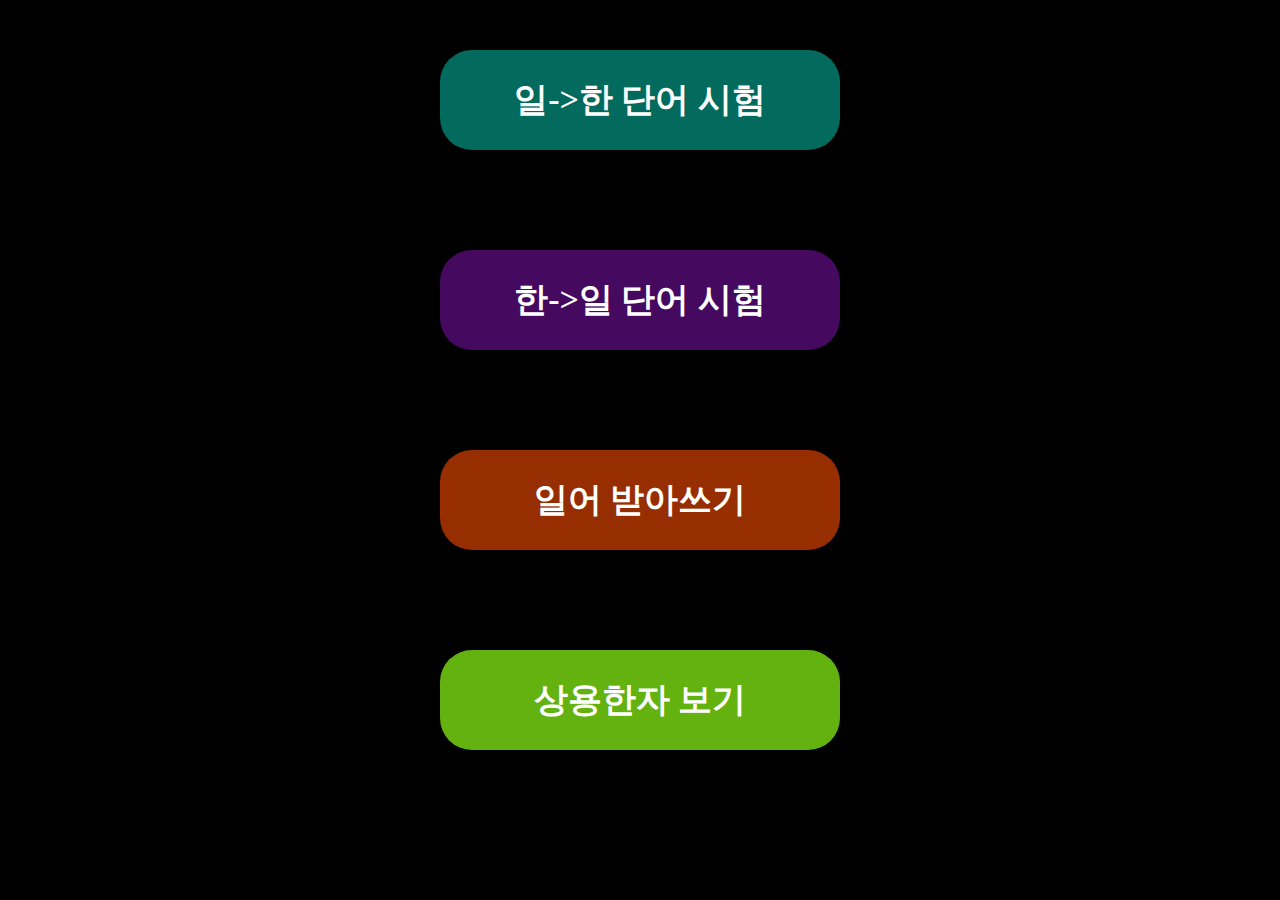
<file: index.html>
<!DOCTYPE html>
<html>
    <head>
        <meta charset="UTF-8">
        <link href="bodyset.css" rel="stylesheet">
        <link href="main_design.css" rel="stylesheet">
        <title>일본어 단어 공부</title>
    </head>
    <body>
        <div id="navigation">
            <a href="/J2K_Word_Test/J2K.html"><div class="linkButton" style="background: #036a5e; color: #ffffff">
                <strong>일->한 단어 시험</strong>
            </div></a>
            <a href="#"><div class="linkButton" style="background: #450960; color: #ffffff">
                <strong>한->일 단어 시험</strong>
            </div></a>
            <a href="/Jap_Listening_test/Jap_Listen.html"><div class="linkButton" style="background: #962e02; color: #ffffff">
                <strong>일어 받아쓰기</strong>
            </div></a>
            <a href="/KanJi_Bundle/Kanji.html"><div class="linkButton" style="background: #63b20f; color: #ffffff">
                <strong>상용한자 보기</strong>
            </div></a>
        </div>
    </body>
</html>
</file>
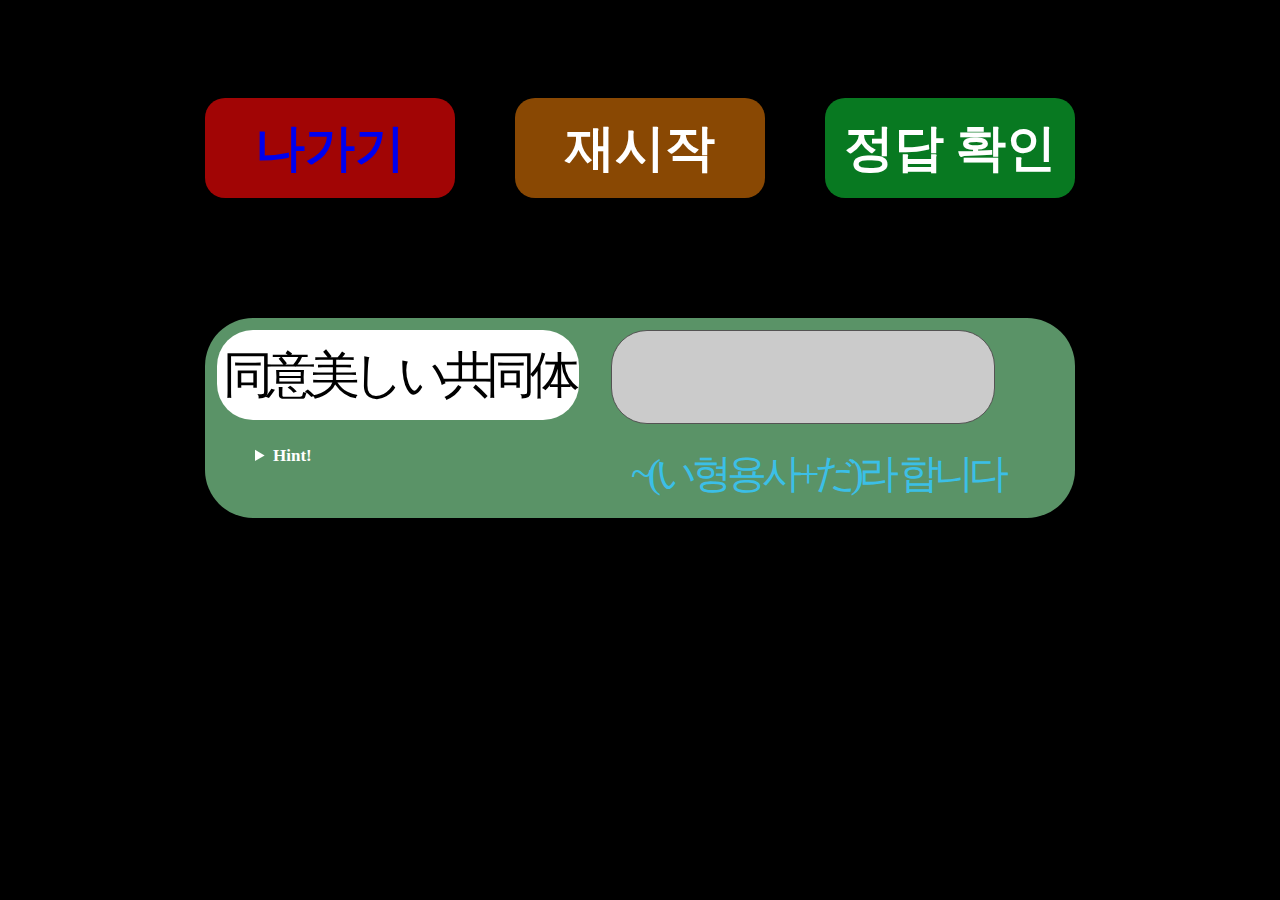
<file: J2K_Word_Test/J2K.html>
<!DOCTYPE html>
<html>
    <head>
        <meta charset="UTF-8">
        <link href="../bodyset.css" rel="stylesheet">
        <link href="J2K.css" rel="stylesheet">
        <link rel="stylesheet" href="https://pyscript.net/alpha/pyscript.css" />
        <script defer src="https://pyscript.net/alpha/pyscript.js"></script>
        <title>일 -> 한 단어 공부</title>
        <py-env>
            - pandas
            - path:
                - ../getData.py
          </py-env>
        <py-script src="../getData.py"></py-script>
    </head>
    <body>
        <div id="testPaper">
            <div id="navPanel">
                <div class="navButton" style="background: #a10505">
                    <a href="../index.html"><strong>나가기</strong></a>
                </div>
                <div class="navButton" style="background: #894803">
                    <strong>재시작</strong>
                </div>
                <div class="navButton" style="background: #087921">
                    <strong>정답 확인</strong>
                </div>
            </div>
            <div class="card">
                <div class="Question">同意美しい共同体</div>
                <input type="text" class="writeAns">
                <details class="hint">
                    <summary class="hint_Summary"><strong>Hint!</strong></summary>
                    힌트가 뭘까요?? 커비??
                </details>
                <div class="Answer">~(い형용사+だ)라 합니다</div>
            </div>
        </div>
    </body>
</html>
</file>
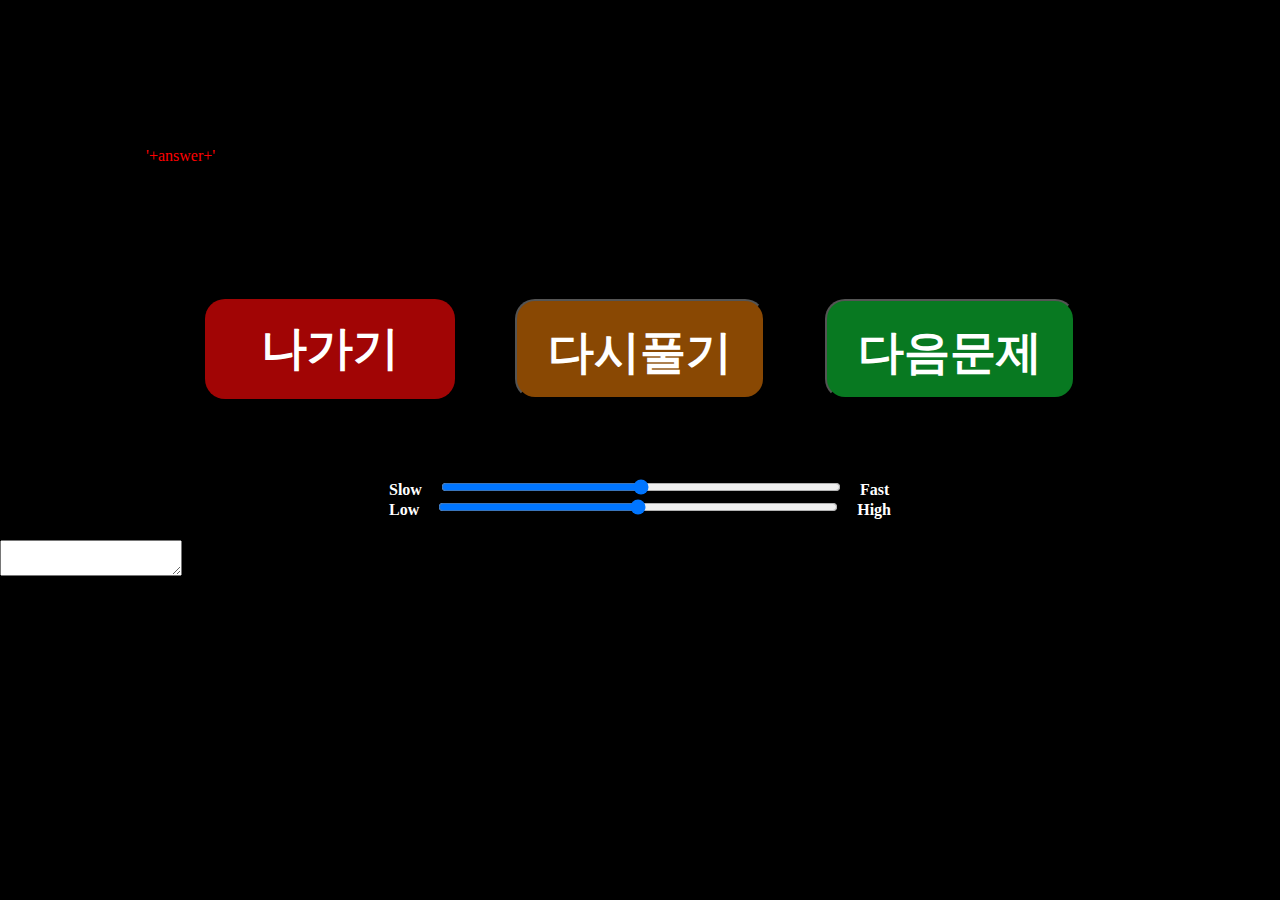
<file: Jap_Listening_test/Jap_Listen.html>
<!DOCTYPE html>
<!---ㅋㅋㅋㅋㅋ 로컬호스트에서 ssl인증 안되어서 gtts를 못쓰다니...-->
<html>
    <head>
        <meta charset="UTF-8">
        <link href="../bodyset.css" rel="stylesheet">
        <link href="Jap_Listen.css" rel="stylesheet">
        <link rel="stylesheet" href="https://pyscript.net/latest/pyscript.css" />
        <script defer src="https://pyscript.net/latest/pyscript.js"></script>
        <title>일본어 받아쓰기</title>
        <script>
let now_sentence;

function setSentence_Question(sentence){
    console.log(sentence);
    now_sentence=sentence;
}
function getSentence_Question(){
    return now_sentence;
}
        </script>
        <py-env>
            - pandas
            - numpy

          </py-env>
        <py-script>
import pandas as pd
import numpy as np
from pyodide.http import open_url  
from js import document, setSentence_Question
from pyodide.ffi import create_proxy

SentenceNum=0
tsv = pd.read_csv(open_url("https://raw.githubusercontent.com/TheHyperPay/Japanese_Word_Test/Azure/DB/Lang_Sentence.tsv"), sep='\t')

Jap_Sentences=tsv['일본어']
Jap_Sentences_Length=int(len(Jap_Sentences))

a = np.random.choice(range(0, Jap_Sentences_Length), Jap_Sentences_Length, replace=False)

def exchangeSentence(num):
    Question_Sentence=Jap_Sentences[a[num]]
    setSentence_Question(Question_Sentence)

def next_Sentence(event):
    global SentenceNum
    if SentenceNum==Jap_Sentences_Length:
        return
    else:
        SentenceNum=SentenceNum+1
        question_restart(event)
        exchangeSentence(SentenceNum)

def back_Sentence(event):
    global SentenceNum
    if SentenceNum==0:
        return
    else:
        SentenceNum=SentenceNum-1
        exchangeSentence(SentenceNum)

def show_Answer(event):
    write_Ans_List=list(document.getElementById("answer").value)
    right_Ans_List=list(Jap_Sentences[a[SentenceNum]])
    Text=''

    for x in range(0, len(right_Ans_List)-1):
        try:
            Text=Text+change_TextColor(write_Ans_List[x], right_Ans_List[x])
        except:
            print('Over Array Error!')
            Text=Text+change_TextColor('', right_Ans_List[x])
    
    document.getElementById("right_answer").innerHTML=Text

def change_TextColor(write, answer):
    #print(write+" "+answer)

    if write!=answer:
        return '<span style="color: red">'+answer+'</span>'
    else:
        return answer

def question_restart(event):
    document.getElementById("answer").value=''
    document.getElementById("right_answer").innerHTML=''

exchangeSentence(0)

function_proxy_next = create_proxy(next_Sentence)
function_proxy_ans = create_proxy(show_Answer)
function_proxy_re = create_proxy(question_restart)

document.getElementById("Next_Q").addEventListener("click", function_proxy_next)
document.getElementById("submit").addEventListener("click", function_proxy_ans)
document.getElementById("Restart").addEventListener("click", function_proxy_re)

        </py-script>
    </head>
    <body>
        <div id="testPaper">
            <div id="navPanel">
                <div class="navButton" style="background: #a10505">
                    <a href="../index.html" style="color: #ffffff"><strong>나가기</strong></a>
                </div>
                <button class="navButton" id="Restart" style="background: #894803">
                    <strong>다시풀기</strong>
                </button>
                <button class="navButton" id="Next_Q" style="background: #087921">
                    <strong>다음문제</strong>
                </button>
            </div>
            <div id="SpeechValues">

                <div class="setValues">
                    <span><strong style="color: white">Slow</strong></span>
                    <input type="range" id="speed" name="speed" min="30" max="170" value="100" style="width: 400px; margin: 0px 15px;">
                    <span><strong style="color: white">Fast</strong></span>
                </div>
                <div class="setValues">
                    <span><strong style="color: white"> Low </strong></span>
                    <input type="range" id="pitch" name="pitch" min="0" max="200" value="100" style="width: 400px; margin: 0px 15px;">
                    <span><strong style="color: white">High</strong></span>
                </div>
                <!--div class="setValues">
                    <span><strong style="color: white">Easy</strong></span>
                    <input type="range" id="level" name="level" min="10" max="50" value="20" step="10" style="width: 400px; margin: 0px 15px;">
                    <span><strong style="color: white">Hard</strong></span>
                </div-->

            </div>
        </div>
        <div id="card">
            <div id="play_sound">듣기</div>
            <textarea type="text" id="answer"></textarea>
            <div id="right_answer"></div>
            <div id="submit">제출</div> 
        </div>
    </body>
    <script>
function speechJapaneseSentence(text, option_prop){
    console.log('speech success: '+text);
    window.speechSynthesis.cancel();

    const prop=option_prop || {};

    const speechMessage=new SpeechSynthesisUtterance();
    speechMessage.voice = speechSynthesis.getVoices().filter(function (voice) { return voice.name === "Google 日本語"; })[0];
    speechMessage.rate=prop.rate || 1; //0.1~10
    speechMessage.pitch=prop.pitch || 1; //0~2
    speechMessage.lang=prop.lang || 'en-US';
    speechMessage.text=text;

    window.speechSynthesis.speak(speechMessage);
}


document.getElementById('play_sound').addEventListener('click',
    (e)=>{speechJapaneseSentence(
        getSentence_Question(), 
        {
            rate: (document.getElementById("speed").value)/100, 
            pitch: (document.getElementById("pitch").value)/100, 
            lang:'ja-JP'
        }
    )});
    </script>
</html>
</file>
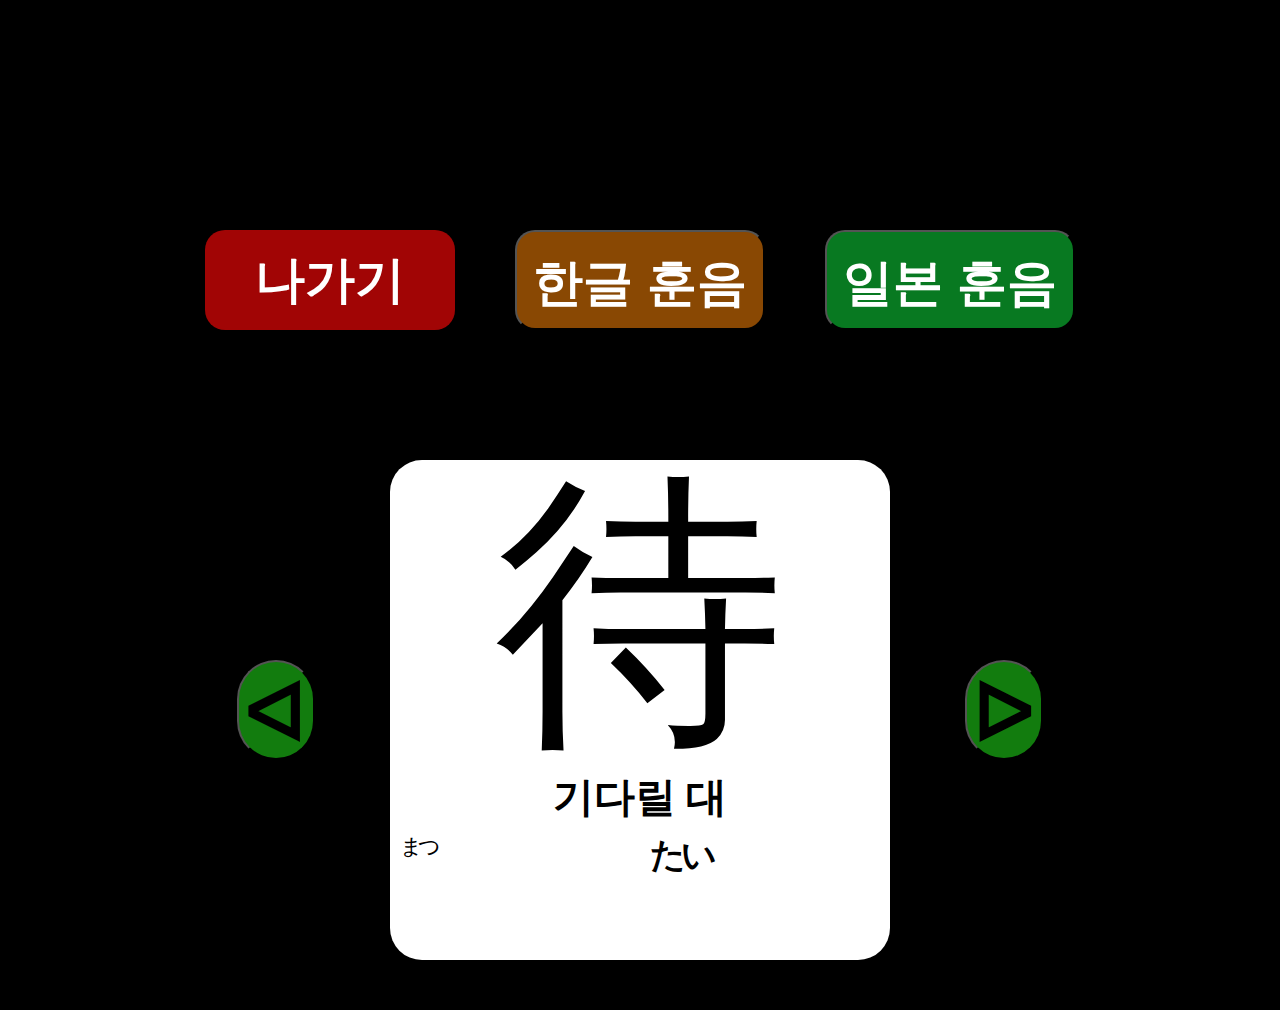
<file: KanJi_Bundle/Kanji.html>
<!DOCTYPE html>
<html>
    <head>
        <meta charset="UTF-8">
        <link href="../bodyset.css" rel="stylesheet">
        <link href="Kanji.css" rel="stylesheet">
        <link rel="stylesheet" href="https://pyscript.net/latest/pyscript.css" />
        <script defer src="https://pyscript.net/latest/pyscript.js"></script>
        <title>상용한자 공부</title>
        <script>
var canWatchKor=true;
var canWatchJap=true;

function onoff_Kor_Mean(){
    if(!canWatchKor){
        document.getElementById('KorMean').style["color"]='#000000';
        canWatchKor=true;
    }
    else{
        document.getElementById('KorMean').style["color"]='#ffffff';
        canWatchKor=false;
    }
}

function onoff_Jap_Mean(){
    if(!canWatchJap){
        document.getElementById('JapMean').style["color"]='#000000';
        document.getElementById('JapSound').style["color"]='#000000';
        canWatchJap=true;
    }
    else{
        document.getElementById('JapMean').style["color"]='#ffffff';
        document.getElementById('JapSound').style["color"]='#ffffff';
        canWatchJap=false;
    }
}

        </script>
        <py-env>
            - pandas
            - numpy
          </py-env>
        <py-script>
import pandas as pd
import numpy as np
from pyodide.http import open_url  
from js import document
from pyodide.ffi import create_proxy

csv = pd.read_csv(open_url("https://raw.githubusercontent.com/TheHyperPay/Japanese_Word_Test/Azure/DB/Jap_Kanji.csv"))

Kanji=csv['한자']
Kor_mean=csv['뜻']
Jap_mean=csv['음']
Jap_sound=csv['훈']

TextNum=0

KanjiLength=int(len(Kanji))


a = np.random.choice(range(0, KanjiLength), KanjiLength, replace=False)

Kanji_elem=document.getElementById('Kanji')
Kor_mean_elem=document.getElementById('KorMean')
Jap_Mean_elem=document.getElementById('JapMean')
Jap_sound_elem=document.getElementById('JapSound')

def exchangeValue(num):
    Kanji_elem.innerHTML=Kanji[a[num]]
    Kor_mean_elem.innerHTML=Kor_mean[a[num]]
    Jap_Mean_elem.innerHTML=Jap_mean[a[num]]
    Jap_sound_elem.innerHTML=Jap_sound[a[num]]

def nextKanji(event):
    global TextNum
    if TextNum==KanjiLength:
        return
    else:
        TextNum=TextNum+1
        exchangeValue(TextNum)

def backKanji(event):
    global TextNum
    if TextNum==0:
        return
    else:
        TextNum=TextNum-1
        exchangeValue(TextNum)

exchangeValue(0)

function_proxy_next = create_proxy(nextKanji)
function_proxy_back = create_proxy(backKanji)

document.getElementById("Forward").addEventListener("click", function_proxy_next)
document.getElementById("Backward").addEventListener("click", function_proxy_back)


        </py-script>
    </head>
    <body>
        <div id="testPaper">
            <div id="navPanel">
                <div class="navButton" style="background: #a10505">
                    <a href="../index.html" style="color: #ffffff"><strong>나가기</strong></a>
                </div>
                <button class="navButton" onClick="onoff_Kor_Mean()" style="background: #894803">
                    <strong>한글 훈음</strong>
                </button>
                <button class="navButton" onClick="onoff_Jap_Mean()" style="background: #087921">
                    <strong>일본 훈음</strong>
                </button>
            </div>

            <div id="Section">
                <button id="Backward">
                    <strong>ᐊ</strong>
                </button>
                <div id="Card">
                    <div id="Kanji">待</div>
                    <strong id="KorMean">기다릴 대</strong>
                    <div id="JapMean">まつ</div>
                    <strong id="JapSound">たい</strong>
                </div>
                <button id="Forward">
                    <strong>ᐅ</strong>
                </button>
            </div>
        </div>
    </body>
</html>
</file>
<file: bodyset.css>
body{
    margin: 0;
    background: #000000;
}

a{
    text-decoration: none;
}
</file>
<file: main_design.css>
#navigation{
    display: flex;
    flex-direction: column;
    align-items: center;
}

.linkButton{
    text-align: center;
    width: 400px;
    height: 100px;
    margin: 50px 100px;
    border-radius: 32px;
    font-size: 34px;
    line-height: 100px;
    transition: 1s;
}
.linkButton:hover
{
    width: 430px;
    height: 120px;
    font-size: 40px;
    line-height:120px;
    transition: 1s;
}
</file>
<file: J2K_Word_Test/J2K.css>
#testPaper{
    display: flex;
    flex-direction: column;
    align-items: center;
}

#navPanel{
    display: flex;
    justify-items: center;
}

.navButton{
    text-align: center;
    width: 250px;
    height: 100px;
    margin: 80px 30px;
    border-radius: 20px;
    color:#ffffff;

    font-size: 50px;
    line-height: 100px;
}

.card{
    display: grid;
    grid-template-columns: 1fr 1fr 80px;
    grid-template-rows: 1fr 1fr ;
    gap: 10px 10px;

    text-align: center;
    background: #5A9367;
    width: 870px;
    height: 200px;
    border-radius: 48px;
    margin: 40px 50px;
}

.Question{
    font-size: 50px;
    letter-spacing: -0.5vw;
    line-height: 90px;
    width: 362px;
    height: 90px;
    margin: 12px 12px;
    border-radius: 36px;
    background: #FFFFFF;

    grid-column: 1/2;
    grid-row: 1/2;
}
.writeAns{
    font-size: 3.5vw;
    padding-left: 30px;
    letter-spacing: -0.1vw;
    line-height: 90px;
    text-align: left;
    width: 350px;
    height: 90px;
    margin: 12px 10px;
    border-radius: 36px;
    border: 1px solid #545353;
    background: #cbcbcb;

    grid-column: 2/3;
    grid-row: 1/2;
}
.hint{
    font-size: 23px;
    text-align: left;
    padding-left: 50px;
    grid-column: 1/2;
    grid-row: 2/3;
    color:#d9b31c
}
.hint_Summary{
    font-size: 17px;
    color:#FFFFFF;
}
.hint_info{
    font-size: 35px;
    margin: 0px 5px;
    color:#ae00cd
}
.Answer{
    font-size: 40px;
    letter-spacing: -5px;
    color: #3bbfe7;
    text-align: left;
    padding-left: 30px;
    grid-column: 2/4;
    grid-row: 2/3;
}
</file>
<file: Jap_Listening_test/Jap_Listen.css>
#testPaper{
    display: flex;
    flex-direction: column;
    align-items: center;
}

#navPanel{
    display: flex;
    justify-items: center;
}

.navButton{
    text-align: center;
    width: 250px;
    height: 100px;
    margin: 80px 30px;
    border-radius: 20px;
    color:#ffffff;

    font-size: 46px;
    line-height: 100px;
}
</file>
<file: KanJi_Bundle/Kanji.css>
#testPaper{
    display: flex;
    flex-direction: column;
    align-items: center;
}

#navPanel{
    display: flex;
    justify-items: center;
}

.navButton{
    text-align: center;
    width: 250px;
    height: 100px;
    margin: 80px 30px;
    border-radius: 20px;
    color:#ffffff;

    font-size: 50px;
    line-height: 100px;
}


#Section{
    display: flex;
    justify-content: center;
    align-items: center;
    width: 950px;
    height: 500px;
    margin: 50px;
}

#Backward{
    width: 100px;
    height: 100px;
    margin: 200px 75px;
    text-align: center;
    line-height: 100px;
    font-size: 80px;
    border-radius: 50px;

    background: #127c0e;
}

#Card{
    width: 500px;
    height: 500px;
    border-radius: 32px;
    background: #ffffff;

    display: grid;
    grid-template-columns: 250px 250px;
    grid-template-rows: 310px 60px 130px;
}

#Kanji{
    grid-column: 1/3;
    grid-row: 1/2;
    font-size: 290px;
    text-align: center;
    line-height: 310px;
}
#KorMean{
    grid-column: 1/3;
    grid-row: 2/3;
    font-size: 41px;
    text-align: center;
}

#JapMean{
    grid-column: 1/2;
    grid-row: 3/4;
    font-size: 22px;
    margin: 2px 10px;
    letter-spacing: -5px;
}
#JapSound{
    grid-column: 2/3;
    grid-row: 3/4;
    font-size: 35px;
    margin: 2px 10px;
    letter-spacing: -5px;
}

#Forward{
    width: 100px;
    height: 100px;
    margin: 200px 75px;
    text-align: center;
    line-height: 100px;
    font-size: 80px;
    border-radius: 50px;

    background: #127c0e;
}
</file>
